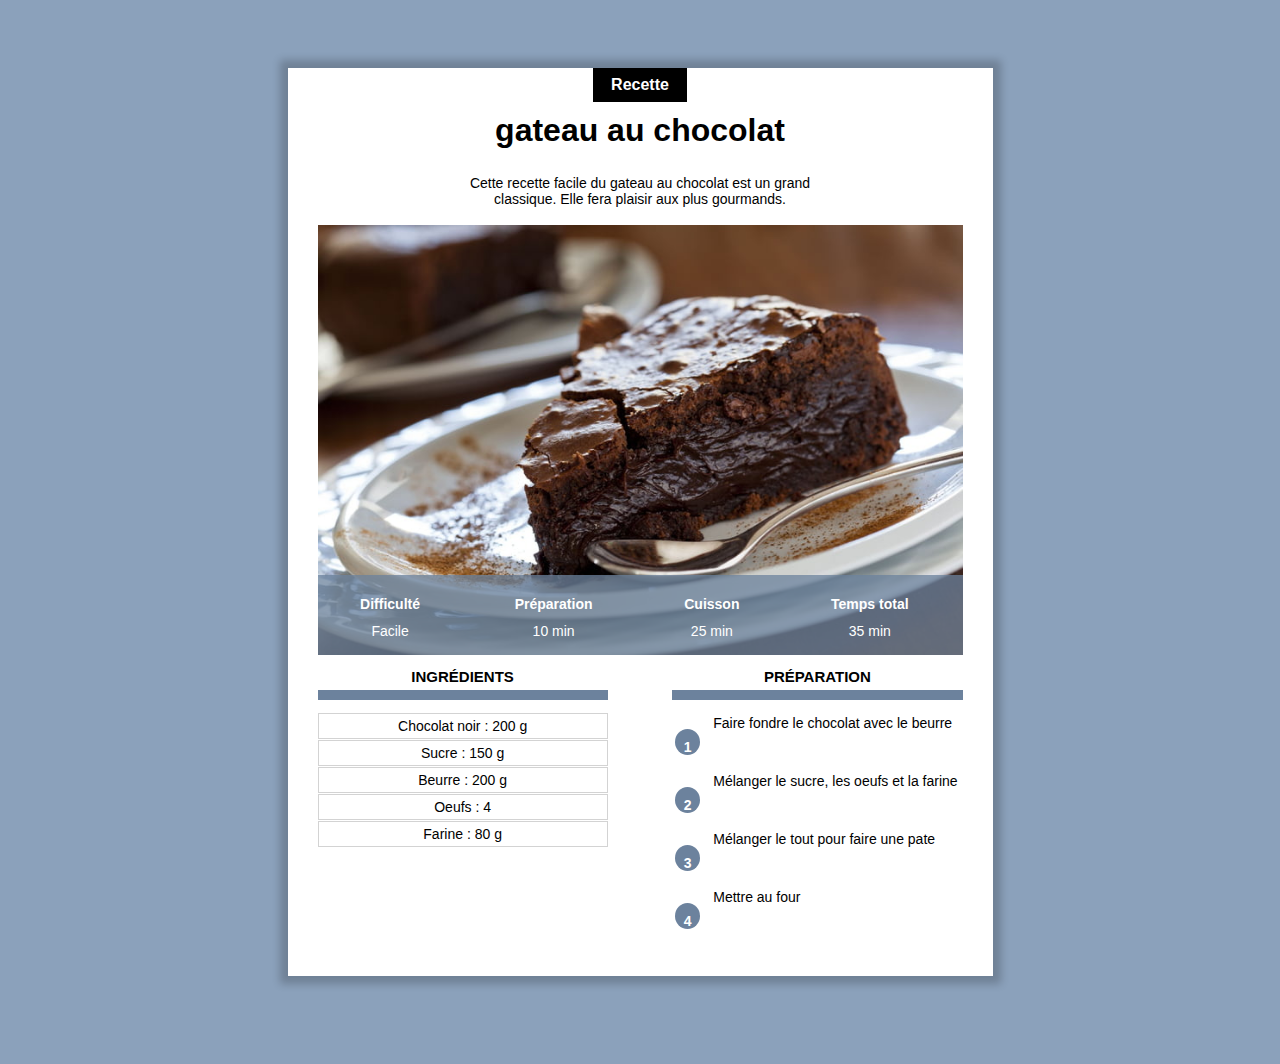
<file: index.html>
<!DOCTYPE html>
<html>
    <head>
        <title>gateau au chocolat</title>
        <meta charset="UTF-8">
        <meta name="viewport" content="width=device-width, initial-scale=1.0">
        <link rel="stylesheet" href="recette.css">
    </head>
    <body>
        <div class="contenu">
            <div class="centre categorie">
                <p class="categorie"> Recette</p>
    
            </div>
            <h1>gateau au chocolat</h1>

            <!--<div class="separateur"></div>-->

            <div class="centre">
                <p class="description">Cette recette facile du gateau au chocolat est un grand classique. Elle fera plaisir aux plus gourmands.</p>
            </div>
            <div class="info">

                <img  class="centre info" style="display:block ;" src="gateau.jpg">

                <table class="info" >
                    <tr>
                        <th>Difficulté</th>
                        <th>Préparation</th>
                        <th>Cuisson</th>
                        <th>Temps total</th>
                    </tr>
                    <tr>
                        <td>Facile</td>
                        <td>10 min</td>
                        <td>25 min</td>
                        <td>35 min</td>
                    </tr>
                </table>
            </div>
            <div>
                <div class="colonne1 colonne">
                    <h2>Ingrédients</h2>
                    <div class="ingredients">
                        <p>Chocolat noir : 200 g</p>
                        <p>Sucre : 150 g</p>
                        <p>Beurre : 200 g</p>
                        <p>Oeufs : 4</p>
                        <p>Farine : 80 g</p>
                    </div>
                </div>
                <div class="colonne2 colonne">
                    <h2>Préparation</h2>
                    <table class="preparation">
                        <tr><td><p class="numero">1</p></td><td class="preparation_etape">Faire fondre le chocolat avec le beurre</td></tr</tr>
                        <tr><td><p class="numero">2</p></td><td class="preparation_etape">Mélanger le sucre, les oeufs et la farine</td></tr>
                        <tr><td><p class="numero">3</p></td><td class="preparation_etape">Mélanger le tout pour faire une pate</td></tr>
                        <tr><td><p class="numero">4</p></td><td class="preparation_etape">Mettre au four</td></tr>
                    </table>
                </div>
            </div>
        </div>



    </body>
</html>
</file>
<file: recette.css>
* 
{
    overflow: auto;
}

body{
    background-color: #8ba1bb;
    font-family: Arial;
}

div.contenu{
    background-color: white;
    margin: 40px 8px 80px 8px;
    padding: 0px 8px 20px 8px;
    box-shadow: 0px 0px 8px 8px rgba(0,0, 0, 0.2);
    overflow: visible;
}
h1{
    text-align: center;
    margin-bottom: 12px;
    margin-top: 10px;
    
}
p.description{
    text-align: center;
    max-width: 400px;
    display: inline-block;
    font-size: 14px;
    
}
.centre{
    text-align: center;
    width: 100%;
}
p.categorie{
    background-color: black;
    color: white;
    display: inline-block;
    margin-top: 0px; ;
    padding: 8px 18px;
    margin-bottom: 0;
    font-weight: bold;
    font-size: 16;
    overflow: visible;
}
div.categorie{
    margin-bottom: 0px;
    margin-top:0px;
}

div.separateur
{
    width: 100px;
    height: 1px;
    background-color: black;
    margin-right:auto ;
    
    

}
div.info
{
    position:relative;

}
table.info{
    position: absolute; 
    bottom:0; 
    width: 100%;
    color: white;
    background-color:#6c829dc0; 
    height: 50px;

}
table.info td{
    text-align: center;
    font-size: 12px;
    vertical-align: top;
}
table.info th
{
    font-size: 14px;
    vertical-align: bottom;
    padding-bottom: 8px;
}

img.info
{
    display: block;
    max-width: auto;
    object-fit: cover;
    min-height: auto;

}
div.colonne
{
    width: 45%;
}
div.colonne h2
{
    text-align: center;
    text-transform: uppercase;
    font-size: 15px;
    border-bottom: 10px solid #6c829d;
    padding-bottom: 5px;

}
div.colonne1
{
    display: inline-block;

}


div.ingredients p
{
    text-align: center;
    font-size: 14px;
    border: 1px solid lightgray;
    padding: 4px 0;
    margin-top: 1px;
    margin-bottom: 0;
}

table.preparation p.numero
{
    background-color: #6c829d;
    color: white;
    width: 25px;
    text-align: center;
    font-size: 14px;
    font-weight: bold;
    padding-top: 10px;
    box-sizing: border-box;
    border-radius: 50%;
}

table.preparation td
{

    vertical-align: top;
}

table.preparation td.preparation_etape
{
    font-size: 14px;
    padding-left: 10px;
    padding-bottom: 10px;
}

table.preparation tr{
    height: 40px;
}




@media only screen and (min-width: 600px)
{ 
    div.contenu   
    {
        min-width: 350px;
        margin: 60px 10% 80px 10%;
        padding: 0px 30px 30px 30px;
    }
    table.info{

        height: 80px;
    
    }
    table.info td{
      
        font-size: 14px;
        
    }
    table.info th{
      
        font-size: 14px;
        
    }
        div.colonne
    {
        width: 45%;
    }
    div.colonne1
    {
        margin-right: 10%;

    }
    div.colonne2
    {
        float: right;

    }
        
  
}

@media only screen and (min-width: 900px)
{
    div.contenu   
    {
        margin-right: auto;
        margin-left: auto;
        width: 645px;
    }

}
</file>
